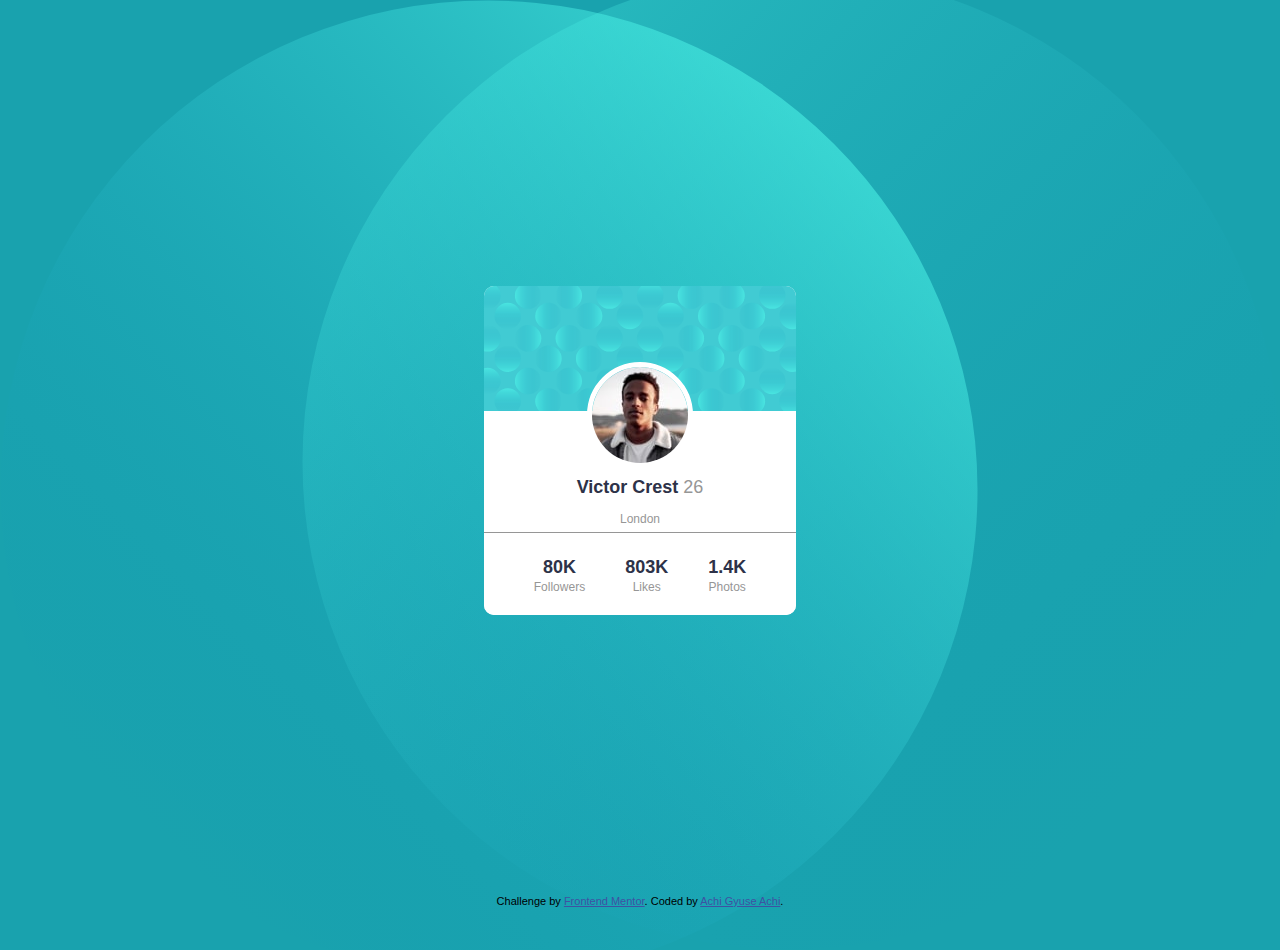
<file: Profilecard/index.html>
<!DOCTYPE html>
<html lang="en">
<head>
  <meta charset="UTF-8">
  <meta name="viewport" content="width=device-width, initial-scale=1.0"> <!-- displays site properly based on user's device -->

  <link rel="icon" type="image/png" sizes="32x32" href="./images/favicon-32x32.png">
  <link rel="stylesheet" href="style.css">
  <link rel="stylesheet" href="https://fonts.google.com/specimen/Kumbh+Sans">
  <title>Frontend Mentor | Profile card component</title>

  <!-- Feel free to remove these styles or customise in your own stylesheet 👍 -->
  <style>
    .attribution { font-size: 11px; text-align: center; }
    .attribution a { color: hsl(228, 45%, 44%); }
  </style>
</head>
<body>
  <div class="overallcontainer">
    <div class="container">
      <div class="card">

        <div class="card-top">
          <img src="./images/image-victor.jpg" alt="image-victor" class="profile">
          <p class="top-text">Victor Crest <span>26</span></p>
          <p class="bottom-text">London</p>
        </div>

        <div class="card-bottom">
          <div class="follow">
            <p class="top-text">80K</p>
            <p class="bottom-text">Followers</p>
          </div>

          <div class="likes">
            <p class="top-text">803K</p>
            <p class="bottom-text">Likes</p>
          </div>

          <div class="photos">
            <p class="top-text">1.4K</p>
            <p class="bottom-text">Photos</p>
          </div>
        </div>
      </div>

    </div>
    
    <div class="attribution">
      Challenge by <a href="https://www.frontendmentor.io?ref=challenge" target="_blank">Frontend Mentor</a>. 
      Coded by <a href="#">Achi Gyuse Achi</a>.
    </div>
  </div>
</body>
</html>
</file>
<file: Profilecard/style.css>
* {
    box-sizing: border-box;
}

body {
    font-family: "Kumbh Sans", sans-serif;
    font-size: 1.125rem;
    background-color: hsl(185, 75%, 39%);
    line-height: 2px;
    overflow-x: hidden;
    background-image: url(./images/bg-pattern-top.svg), url(./images/bg-pattern-bottom.svg);
    background-repeat: no-repeat, no-repeat;
    background-position: top left, bottom right;
    min-height: 100vh;
    width: ;
    margin: 0;
}

.container {
   width: 100%;
   display: flex;
   justify-content: center;
   align-items: center;   
   /* height: 500px; */
   height: 100%;
   padding: 1rem;
   position: relative;
   min-height: 100vh;
   overflow: hidden;
}

.card {
    /* width: 25%; */
    background-color: white;
    /* align-items: center; */
    max-width: 800px;
    min-width: 25%;
    display: flex;
    justify-content: center;
    align-items: stretch;
    flex-direction: column;
    border-radius: 10px;
    overflow: hidden;
}

.card-top {
    background-image: url(./images/bg-pattern-card.svg);
    background-repeat: no-repeat;
    background-size: contain;
    height: 100%;
    padding-top: 76px;
    width: 100%;
    display: flex;
    justify-content: center;
    align-items: center;
    flex-direction: column;
}

img.profile {
    border: 5px solid white;
    border-radius: 50%;
}

.top-text {
    color: hsl(229, 23%, 23%);
    font-weight: 700;
}

span {
    color: hsl(0, 0%, 59%);
    font-weight: normal;
}

.bottom-text {
    font-size: .75rem;
    color: hsl(0, 0%, 59%);
    font-weight: 400;
}

.card-bottom {
    background-color: white;
    display: flex;
    flex-flow: row wrap;
    justify-content: center;
    border-top: 1px solid hsl(0, 0%, 59%);
}

.follow, .likes, .photos {
    text-align: center;
    padding: 15px 20px;
}

.attribution {
    margin-bottom: 3rem;
}

@media screen and  (max-width:375px) {
    .card {
        width: 95%;
        min-width: auto;
    }
}
</file>
